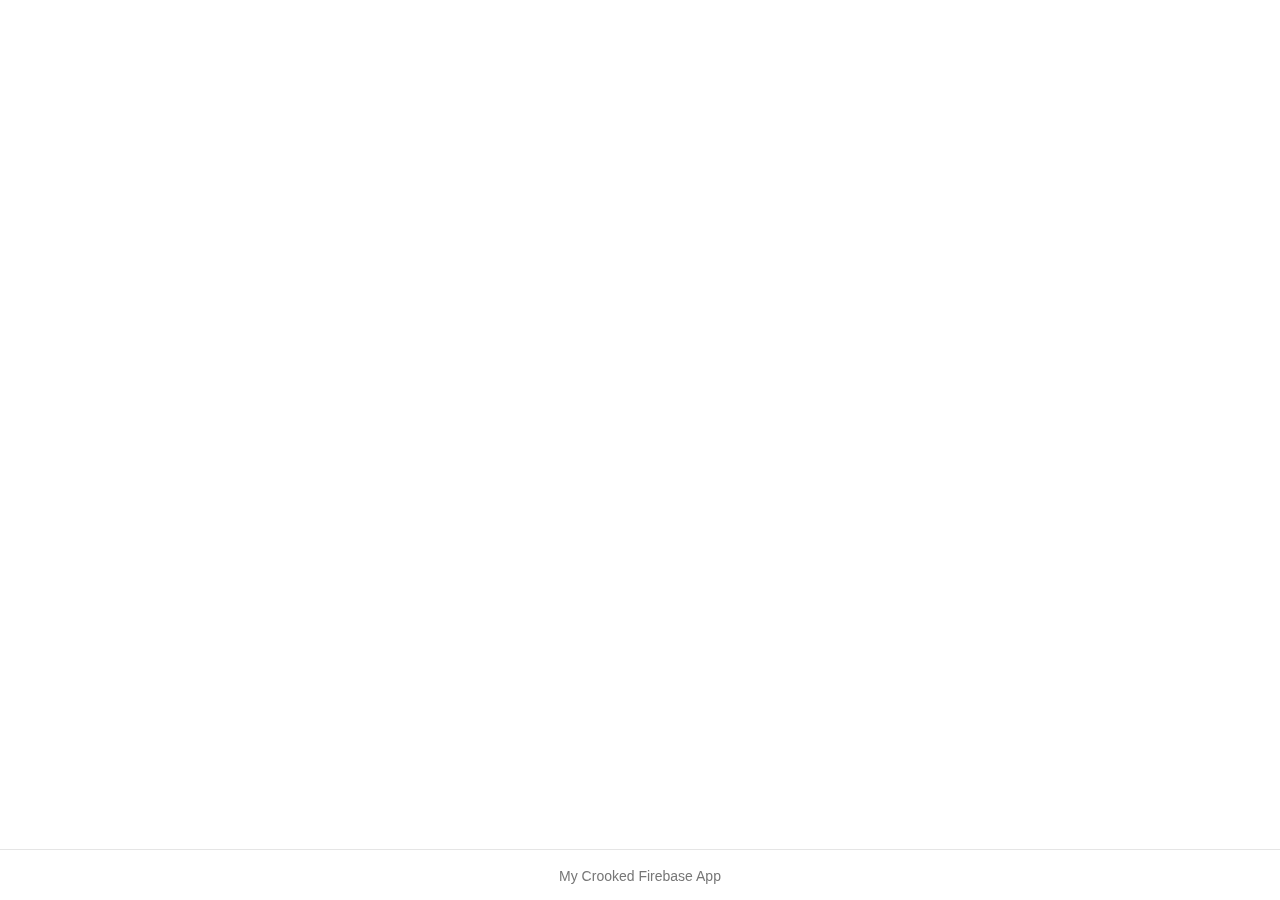
<file: MyCrookedFireBase/index.html>
<!doctype html> <html> <head> <meta charset="utf-8"> <title>Crooked Firebase App</title> <meta name="description" content=""> <meta name="viewport" content="width=device-width"> <!-- Place favicon.ico and apple-touch-icon.png in the root directory --> <link rel="stylesheet" href="styles/vendor.5f081621.css"> <link rel="stylesheet" href="styles/main.66c5c2cc.css"> </head> <body ng-app="crookedFireApp"> <!--[if lte IE 8]>
      <p class="browsehappy">You are using an <strong>outdated</strong> browser. Please <a href="http://browsehappy.com/">upgrade your browser</a> to improve your experience.</p>
    <![endif]--> <!-- Add your site or application content here --> <ng-include src=" 'views/navigation/navigation.html' "></ng-include> <div class="container"> <div ng-view=""></div> </div> <div class="footer"> <div class="container"> <p class="text-center">My Crooked Firebase App</p> </div> </div> <!-- Google Analytics: change UA-XXXXX-X to be your site's ID --> <script>!function(A,n,g,u,l,a,r){A.GoogleAnalyticsObject=l,A[l]=A[l]||function(){
       (A[l].q=A[l].q||[]).push(arguments)},A[l].l=+new Date,a=n.createElement(g),
       r=n.getElementsByTagName(g)[0],a.src=u,r.parentNode.insertBefore(a,r)
       }(window,document,'script','https://www.google-analytics.com/analytics.js','ga');

       ga('create', 'UA-XXXXX-X');
       ga('send', 'pageview');</script> <script src="scripts/vendor.6286d0be.js"></script> <!--Firebase lib--> <script src="https://cdn.firebase.com/js/client/2.2.9/firebase.js"></script> <script src="https://cdn.firebase.com/libs/angularfire/1.1.2/angularfire.min.js"></script> <!--TODO: Update this list of js dependencies while in dev environment. Concatenates only on production build--> <script src="scripts/scripts.4558358e.js"></script> </body> </html>
</file>
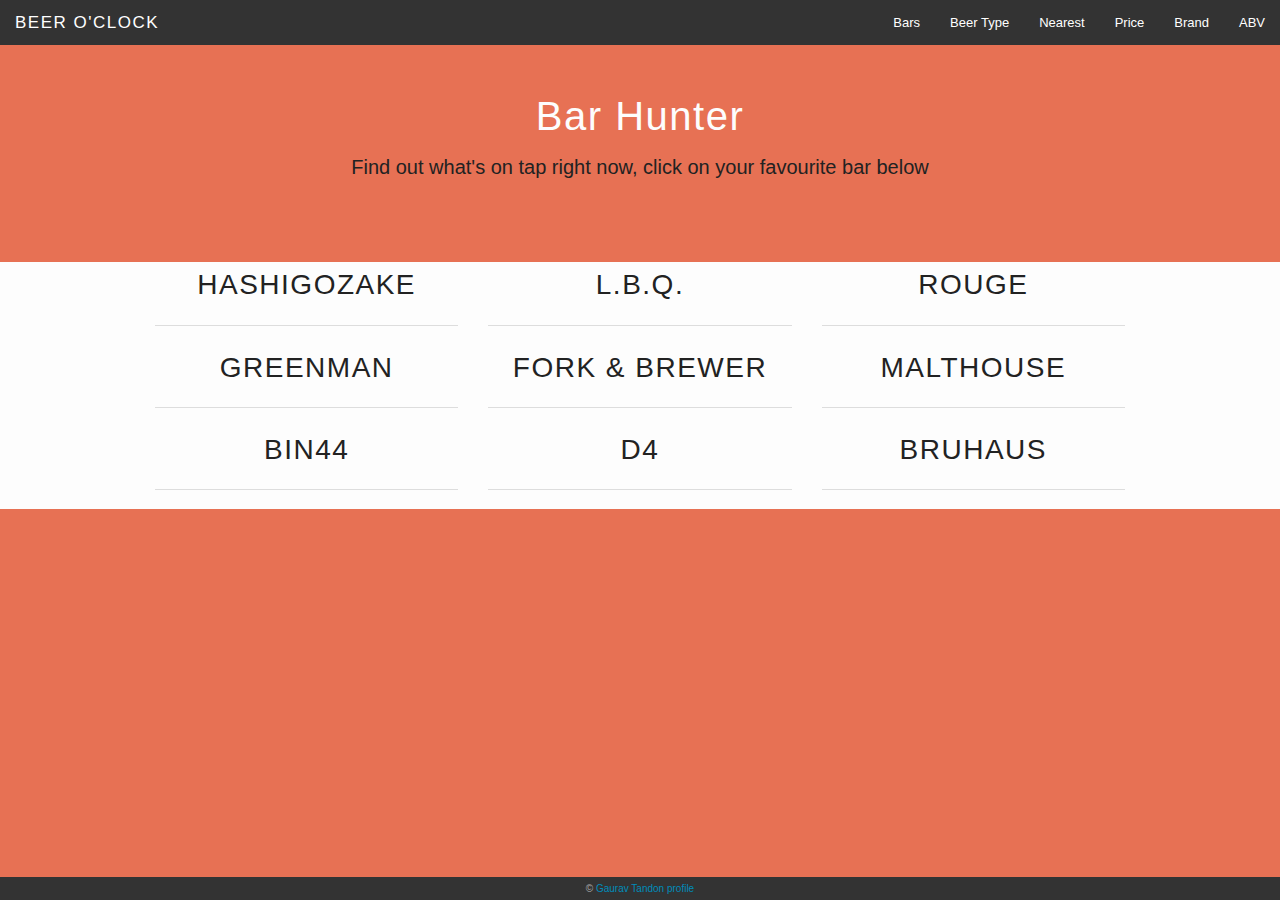
<file: bars.html>
<!doctype html>
<html class="no-js" lang="en">
  <head>
    <meta charset="utf-8" />
    <meta name="viewport" content="width=device-width, initial-scale=1.0" />
    <title>Beer o'clock | Bars</title>
    <link rel="stylesheet" href="css/foundation.css" />
    <link rel="stylesheet" href="css/custom.css" />
    <link href='http://fonts.googleapis.com/css?family=Lobster' rel='stylesheet' type='text/css'>
    <script src="js/vendor/modernizr.js"></script>
  </head>
<body> 
  <div class="sticky">
    <nav class="top-bar" data-topbar role="navigation">
    <ul class="title-area">
      <li class="name">
        <h1><a href="home.html">Beer O'Clock</a></h1>
      </li>
 
      <li class="toggle-topbar menu-icon"><a href="#"><span>Menu</span></a></li>
    </ul>
    <section class="top-bar-section">
      <!-- Right Nav Section -->
      <ul class="right">
        <li class="Menu">
          <a href="bars.html">Bars</a>
        </li>
      <ul>
      <ul class="right">
        <li class="Menu">
          <a href="#">Beer Type</a>
        </li>
      <ul>
      <ul class="right">
        <li class="Menu">
          <a href="nearest.html">Nearest</a>
        </li>
      <ul>
        <li class="Menu">
          <a href="#">Price</a>
        </li>
      </ul>
      <ul>
        <li class="Menu">
          <a href="#">Brand</a>
        </li>
      </ul>
      <ul>
        <li class="Menu">
          <a href="percentage.html">ABV</a>
        </li>
      </ul>
      <!-- Left Nav Section -->
    </section>
  </nav>

  </div>
   <div class="row center margintop">
    
      <div class="large-8 large-centered columns">
        <span><h1>Bar Hunter</h1></span>
        <p>Find out what's on tap right now, click on your favourite bar below</p>
      </div>
    </div>
  <section class="one">
    <div class="row center margin">
      <div class="large-4 medium-6 columns">
        <a onclick="getBeerBrand(1);" href="javascript:void(0);">
        <h1>Hashigozake</h1></a>
        <p></p>
        <hr>
      </div>
      <div class="large-4 medium-6 columns">
      <a onclick="getBeerBrand(2);" href="javascript:void(0);">
        <h1>L.B.Q.</h1></a>
        <p></p><hr>
      </div>
      <div class="large-4 medium-6 columns">
      <a onclick="getBeerBrand(3);" href="javascript:void(0);">
        <h1>Rouge</h1></a>
        <p></p><hr>
      </div>
      <div class="large-4 medium-6 columns">
      <a onclick="getBeerBrand(4);" href="javascript:void(0);">
        <h1>Greenman</h1></a>
        <p></p><hr>
      </div>
      <div class="large-4 medium-6 columns">
      <a onclick="getBeerBrand(5);" href="javascript:void(0);">
        <h1>Fork &amp; Brewer</h1></a>
        <p></p><hr>
      </div>
      <div class="large-4 medium-6 columns">
      <a onclick="getBeerBrand(6);" href="javascript:void(0);">
        <h1>Malthouse</h1></a>
        <p></p><hr>
      </div>
       <div class="large-4 medium-6 columns">
      <a onclick="getBeerBrand(7);" href="javascript:void(0);">
        <h1>Bin44</h1></a>
        <p></p><hr>
      </div>
      <div class="large-4 medium-6 columns">
      <a onclick="getBeerBrand(8);" href="javascript:void(0);">
        <h1>D4</h1></a>
        <p></p><hr>
      </div>
       <div class="large-4 medium-6 columns end">
      <a onclick="getBeerBrand(9);" href="javascript:void(0);">
        <h1>Bruhaus</h1></a>
        <p></p><hr>
      </div>
    </div>
  </section>
    <div class="row centered">
     <div id="result"></div>
    </div>
    <div id="footer">
      <div class="fullWidth">
        <p>&copy; <a href="index.html">Gaurav Tandon profile</a></p>
      </div>
    </div>

    <script src="js/vendor/jquery.js"></script>
    <script src="js/foundation.min.js"></script>
    <script src="js/Global.js"></script>
    <script>
      $(document).foundation();
    </script>
  </body>
</html>
</file>
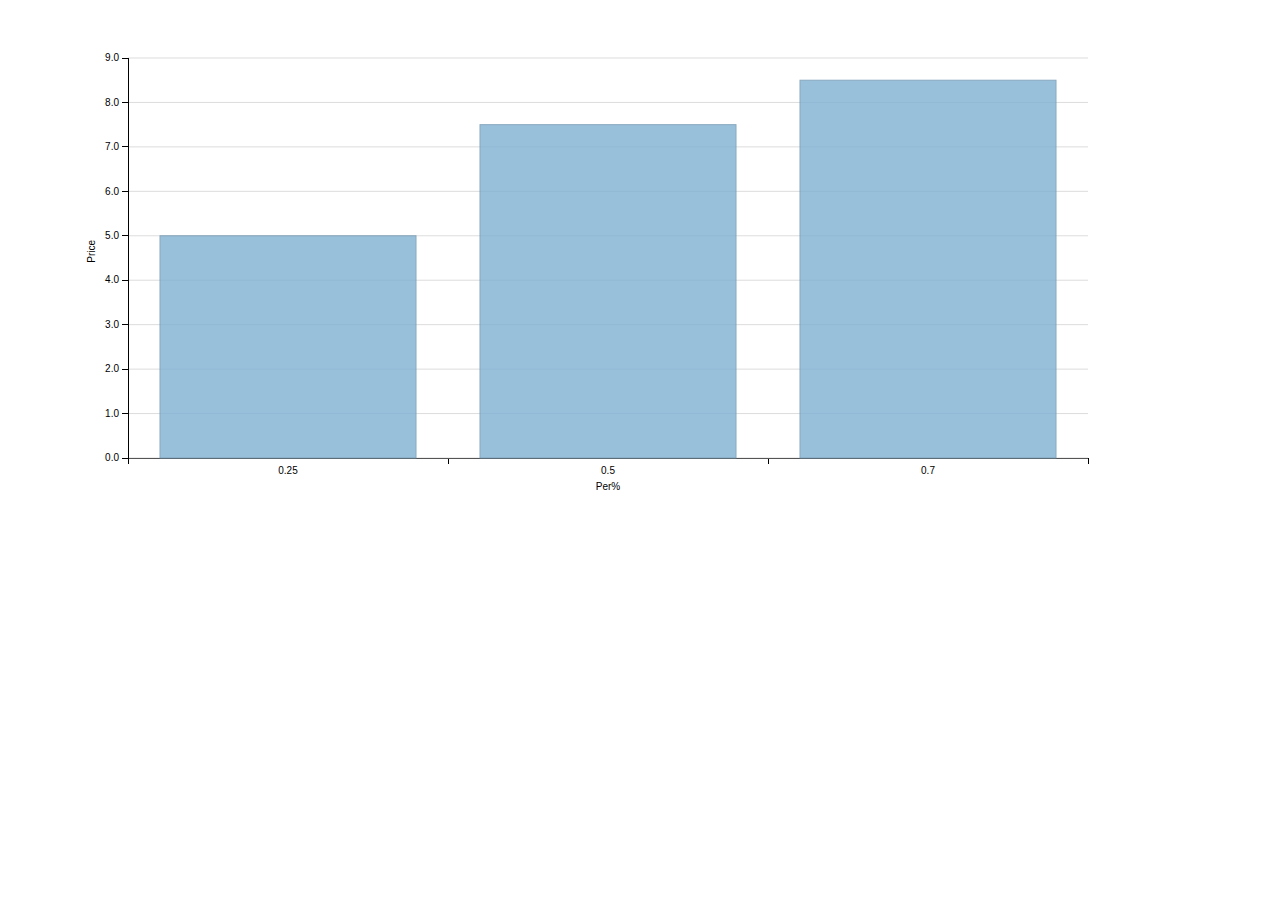
<file: grathTest_bkp.html>
<!DOCTYPE html>
    <html lang="en">
        <head>
            <meta charset="utf-8"></meta>
            <title>

                Grath

            </title>
            <script src="js/d3.v3.min.js" charset="utf-8"></script>
            <style type="text/css">
            </style>
        </head>
        <body>
            <div id="chartContainer">

            </div>
            <script src="js/dimple.v2.1.0.min.js"></script>
  <script type="text/javascript">
    var svg = dimple.newSvg("#chartContainer", 1200, 500),
    data = [
        { "Price" : 7.50, "Per%" : 0.5, "Beer" : "Spaights"},
        { "Price" : 8.50, "Per%" : 0.7, "Beer" : "Dark"},
        { "Price" : 5, "Per%" : 0.25, "Beer" : "Light"}
    ],
    chart = new dimple.chart(svg, data),
    x = chart.addCategoryAxis("x", "Per%"),
    y = chart.addMeasureAxis("y", "Price"),
    s = chart.addSeries(null, dimple.plot.bar);
    x.addOrderRule(function (a, b) {
    // The example here uses the length of the strings to order the values in descending order.
    // A negative number means that b comes before a, a positive number means a comes before b.
    return b["Beer"].length - a["Beer"].length;
    });
    chart.draw();
      </script>

        </body>
    </html>
</file>
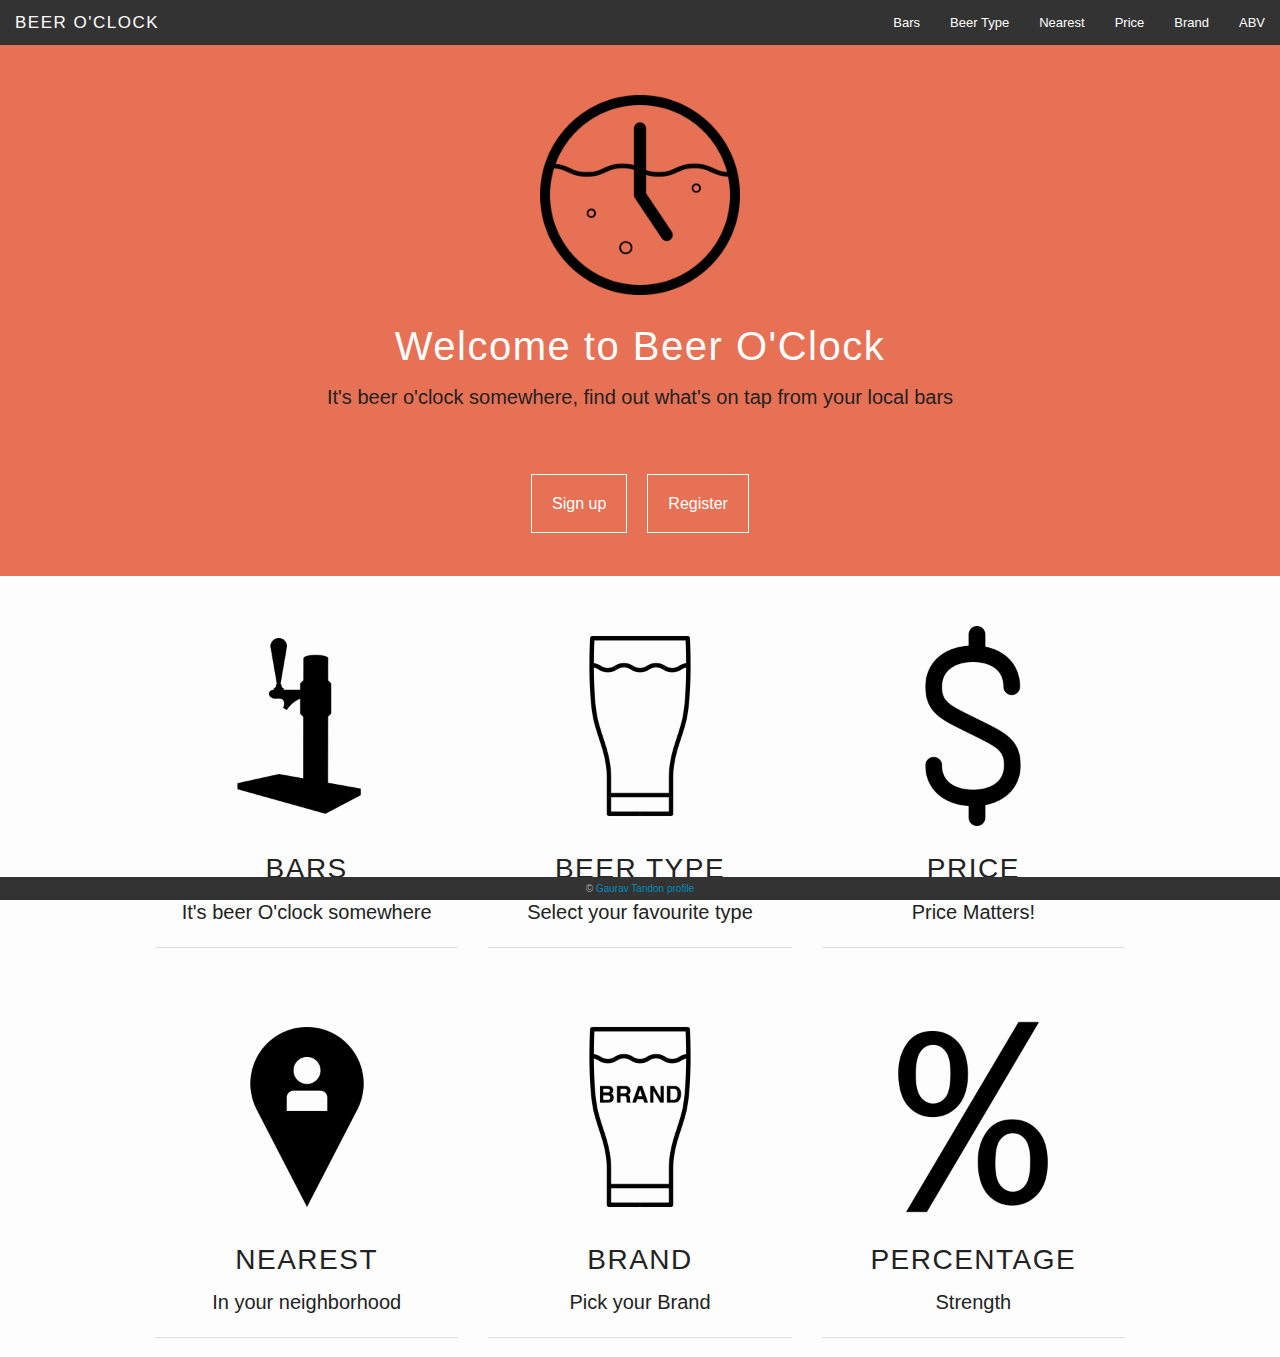
<file: home.html>
<!doctype html>
<html class="no-js" lang="en">
  <head>
    <meta charset="utf-8" />
    <meta name="viewport" content="width=device-width, initial-scale=1.0" />
    <title>Beer o'clock | Home</title>
    <link rel="stylesheet" href="css/foundation.css" />
    <link rel="stylesheet" href="css/custom.css" />
    <link href='http://fonts.googleapis.com/css?family=Lobster' rel='stylesheet' type='text/css'>
    <script src="js/vendor/modernizr.js"></script>

  </head>
<body> 
  <div class="sticky">
    <nav class="top-bar" data-topbar role="navigation">
    <ul class="title-area">
      <li class="name">
        <h1><a href="home.html">Beer O'Clock</a></h1>
      </li>
      <li class="toggle-topbar menu-icon"><a href="#"><span>Menu</span></a></li>
    </ul>
    <section class="top-bar-section">
      <!-- Right Nav Section -->
      <ul class="right">
        <li class="Menu">
          <a href="bars.html">Bars</a>
        </li>
      <ul>
      <ul class="right">
        <li class="Menu">
          <a href="#">Beer Type</a>
        </li>
      <ul>
      <ul class="right">
        <li class="Menu">
          <a href="nearest.html">Nearest</a>
        </li>
      <ul>
        <li class="Menu">
          <a href="#">Price</a>
        </li>
      </ul>
      <ul>
        <li class="Menu">
          <a href="#">Brand</a>
        </li>
      </ul>
      <ul>
        <li class="Menu">
          <a href="percentage.html">ABV</a> 
        </li>
      </ul>
      <!-- Left Nav Section -->
    </section>
  </nav>

  </div>
   <div class="row center">
      <div class="large-8 large-centered columns">
        <span class="scale"><img src="img/logo.png" alt="logo clock beer" /><span><h1>Welcome to Beer O'Clock</h1></span>
        <p>It's beer o'clock somewhere, find out what's on tap from your local bars</p>
      </div>
    </div>

    <div class="row center margin">
      <div class="large-6 large-centered columns">
      <a href="home.html"><span class="buton">Sign up</span></a><span class="buton">Register</span>
      </div>
    </div>
    </div>
    <section>
    <div class="row center margin">
      <div class="large-4 medium-6 columns">
        <a href="bars.html"><span class="scale"><img src="img/tap/tap.png"></span>
        <h1>Bars</h1></a>
        <p>It's beer O'clock somewhere</p>
        <hr>
      </div>
      <div class="large-4 medium-6 columns">
        <span class="scale"><img src="img/pint/pint.png"></span>
        <h1>Beer Type</h1>
        <p>Select your favourite type</p><hr>
      </div>
      <div class="large-4 medium-6 columns end">
        <span class="scale"><img src="img/dollar/dollar.png"></span>
        <h1>Price</h1>
        <p>Price Matters!</p><hr>
      </div>
      <div class="large-4 medium-6 columns">
         <a href="nearest.html"><span class="scale"><img src="img/location/location.png"></span>
        <h1>Nearest</h1></a>
        <p>In your neighborhood</p><hr>
      </div>
      <div class="large-4 medium-6 columns">
        <span class="scale"><img src="img/pintbrand/pintbrand.png"></span>
        <h1>Brand</h1>
        <p>Pick your Brand</p><hr>
      </div>
      <div class="large-4 medium-6 columns end">
        <a href="percentage.html"><span class="scale"><img src="img/percent/percent.png"></span></a>
        <h1>Percentage</h1>
        <p>Strength</p><hr>
      </div>
    </div>
    </section>
    <div id="footer">
      <div class="fullWidth">
        <p>&copy; <a href="index.html">Gaurav Tandon profile</a></p>
      </div>
    </div>
    
    <script src="js/vendor/jquery.js"></script>
    <script src="js/foundation.min.js"></script>
    <script src="js/Global.js"></script>

    <script>
      $(document).foundation();
    </script>
  </body>
</html>
</file>
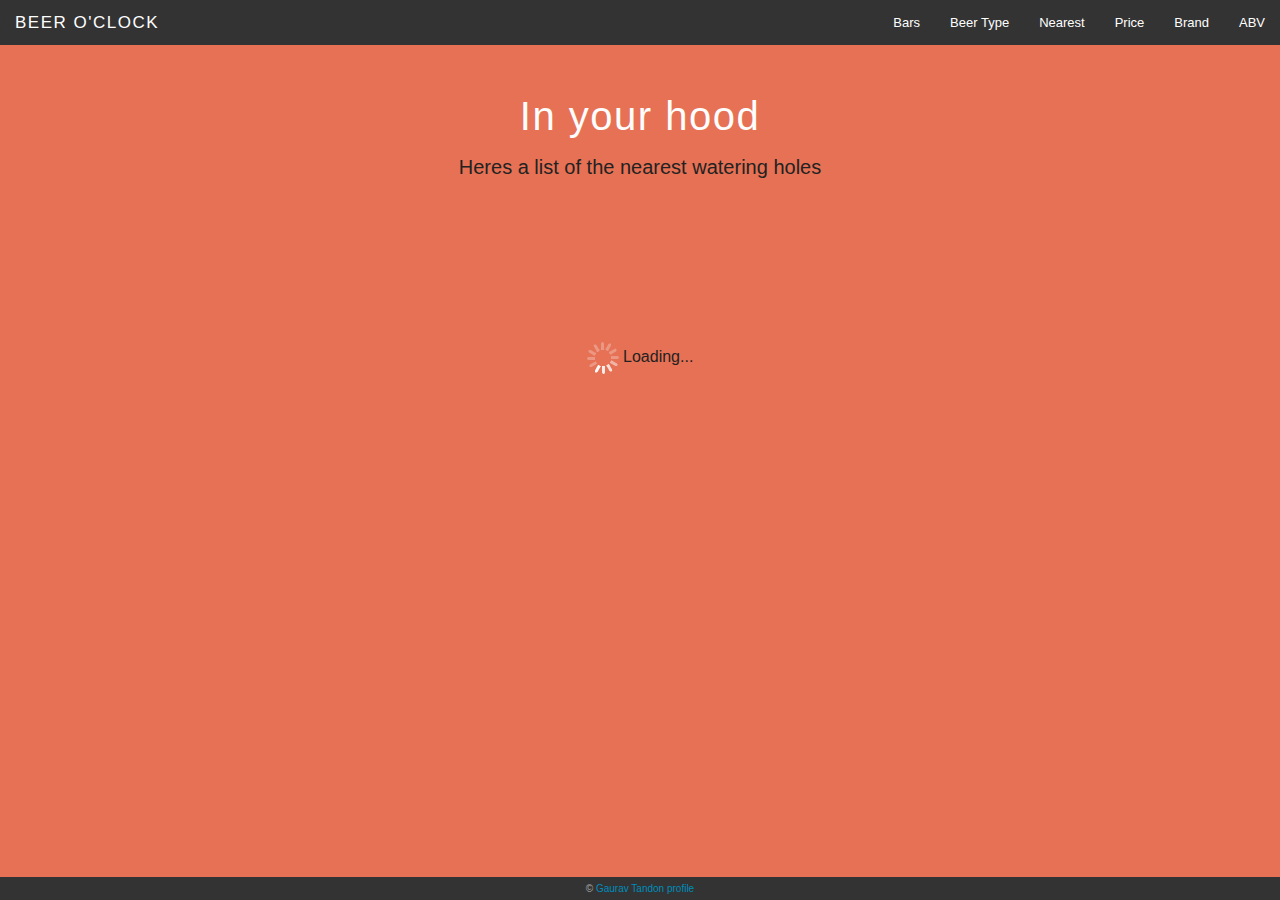
<file: nearest.html>
<!doctype html>
<html class="no-js" lang="en">
  <head>
    <meta charset="utf-8" />
    <meta name="viewport" content="width=device-width, initial-scale=1.0" />
    <title>Beer o'clock | Nearest</title>
    <link rel="stylesheet" href="css/foundation.css" />
    <link rel="stylesheet" href="css/custom.css" />
    <link href='http://fonts.googleapis.com/css?family=Lobster' rel='stylesheet' type='text/css'>
    <script src="js/vendor/modernizr.js"></script>
  </head>
<body> 
  <div class="sticky">
    <nav class="top-bar" data-topbar role="navigation">
    <ul class="title-area">
      <li class="name">
        <h1><a href="home.html">Beer O'Clock</a></h1>
      </li>
 
      <li class="toggle-topbar menu-icon"><a href="#"><span>Menu</span></a></li>
    </ul>
    <section class="top-bar-section">
      <!-- Right Nav Section -->
      <ul class="right">
        <li class="Menu">
          <a href="bars.html">Bars</a>
        </li>
      <ul>
      <ul class="right">
        <li class="Menu">
          <a href="#">Beer Type</a>
        </li>
      <ul>
      <ul class="right">
        <li class="Menu">
          <a href="#">Nearest</a>
        </li>
      <ul>
        <li class="Menu">
          <a href="#">Price</a>
        </li>
      </ul>
      <ul>
        <li class="Menu">
          <a href="#">Brand</a>
        </li>
      </ul>
      <ul>
        <li class="Menu">
          <a href="percentage.html">ABV</a>
        </li>
      </ul>
      <!-- Left Nav Section -->
    </section>
  </nav>

  </div>
   <div class="row center margintop">
    
      <div class="large-8 large-centered columns">
        <span><h1>In your hood</h1></span>
        <p>Heres a list of the nearest watering holes</p>
      </div>
    </div>
  <section class="one">
    <div class="row center margin" id="result">
        
    </div>
  </section>
    <div class="row center">
    <div id="result">
    </div>
      <div id="loading" style="display: none; margin: 20px auto" class="large-4">
        <img src="img/ajax-loader.gif"/>
        Loading...
      </div>

    </div>
    <div id="footer">
      <div class="fullWidth">
        <p>&copy; <a href="index.html">Gaurav Tandon profile</a></p>
      </div>
    </div>

    <script src="js/vendor/jquery.js"></script>
    <script src="js/foundation.min.js"></script>
    <script src="js/Global.js"></script>
    <script>
    displayNearbyPubs();
    </script>
    <script>
      $(document).foundation();
    </script>
  </body>
</html>
</file>
<file: MyCrookedFireBase/styles/main.66c5c2cc.css>
body,img{max-width:100%}.browsehappy{margin:.2em 0;background:#ccc;color:#000;padding:.2em 0}body{height:100%;padding-bottom:40px;overflow-x:hidden}img{height:auto;width:auto\9}.footer,.header{padding-left:15px;padding-right:15px}.header{border-bottom:1px solid #e5e5e5;margin-bottom:10px}.header h3{margin-top:0;margin-bottom:0;line-height:40px;padding-bottom:19px}.footer{color:#777;border-top:1px solid #e5e5e5;padding-top:16px;padding-bottom:4px;bottom:0;margin-bottom:0;position:fixed;width:100%}
</file>
<file: css/custom.css>
body {
	background-color:#E77154;
	font-family: helvetica, sans-ser;

	/*color: #FDFDFD; off white*/
}

body p {
	font-weight: ;
	font-size: 20px;
	line-height: 1.5;
}


h1 {
	/*color: #FDFDFD;*/
	font-size: 28px;
	letter-spacing: 1.5px;
	font-weight: 500;
	text-transform: uppercase;
}

hr {
	color: #333333;
}

span h1 {
	text-transform: none;
	font-size: 40px;
	color: #FDFDFD;
}

#itemone {
	background-color: blue;
	height: 200px;
}

.circle img{
	 background-position: 50% 50%;
    background-repeat: no-repeat;
    border-radius: 50%;
    -webkit-border-radius: 50%;
    width: 100px;
    height: 100px;
}

.pint img{
	height: 20px;
}

.bottom {
	margin-bottom: 60px;
}

.center {
	text-align: center;
}

.margin {
	margin-top: 60px;
	margin-bottom: 60px;
}

.margin a:hover{
	
}

#footer {
    position: fixed;
    bottom: 0px;
    left: 0px;
    color: #aaa;
    text-align: center;
    width: 100%;
    background-color: #333333;
}

#footer p {
	font-size: 10px;
	margin-bottom: 0px;
	padding: 4px;
}


.fullWidth {
   width: 100%;
 
}

.buton {
	color: white;
	border: 1px solid white;
	background-color: none;
	padding: 20px;
	margin: 0 10px;
}

.scale img {
	height: 200px;
	margin-bottom: 20px;
	margin-top: 50px;
}

section {
	background-color: #FDFDFD;

}

.margintop {
	margin-top: 40px;
}
</file>
